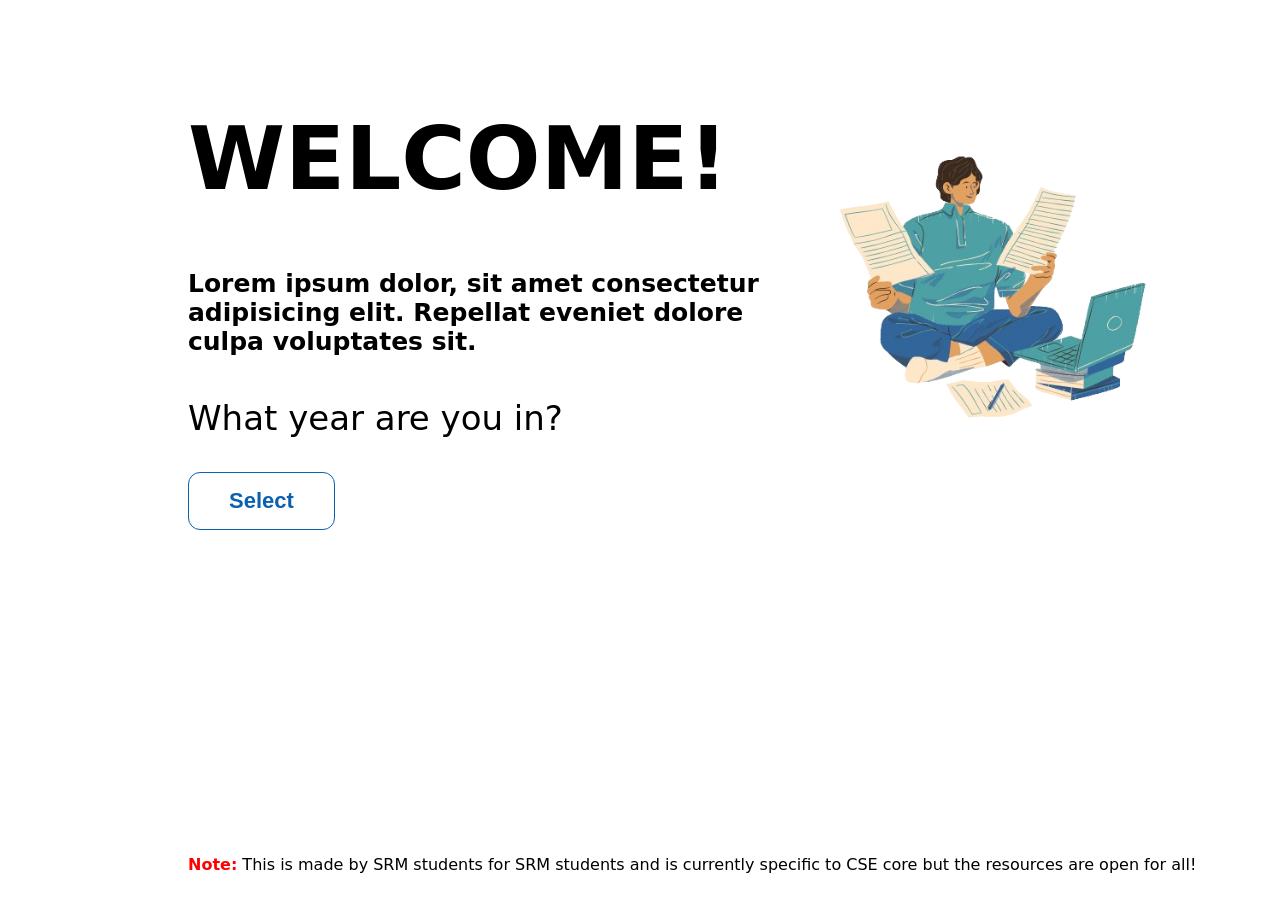
<file: index.html>
<!DOCTYPE html>
<html lang="en">
<head>
    <meta charset="UTF-8">
    <meta name="viewport" content="width=device-width, initial-scale=1.0">
    <title>Document</title>
    <link rel="stylesheet" href="style.css">
</head>
<body>
    <div class="start">
        <div class="start-left">
            <h1 style="font-size: 88px;">WELCOME!</h1>
            <h5 style="font-size: 25px;">Lorem ipsum dolor, sit amet consectetur adipisicing elit. Repellat eveniet dolore culpa voluptates sit.</h4>
            <p style="font-size: 34px;">What year are you in?</p>
            <div class="drop">
                <button class="yr-select">Select</button>
                <div class="years">
                  <a href="#">1st Year</a>
                  <a href="#">2nd Year</a>
                  <a href="#">3rd Year</a>
                  <a href="#">4th Year</a>
                </div>
              </div>
              <p class="note"><span style="color: red;"><b>Note:</b></span> This is made by SRM students for SRM students and is currently specific to CSE core but the resources are open for all!</p>
        </div>
        <div class="start-right">
            <img src="boy-studying.png" alt="">
        </div>
    </div>
    <script src="app.js"></script>
</body>
</html>
</file>
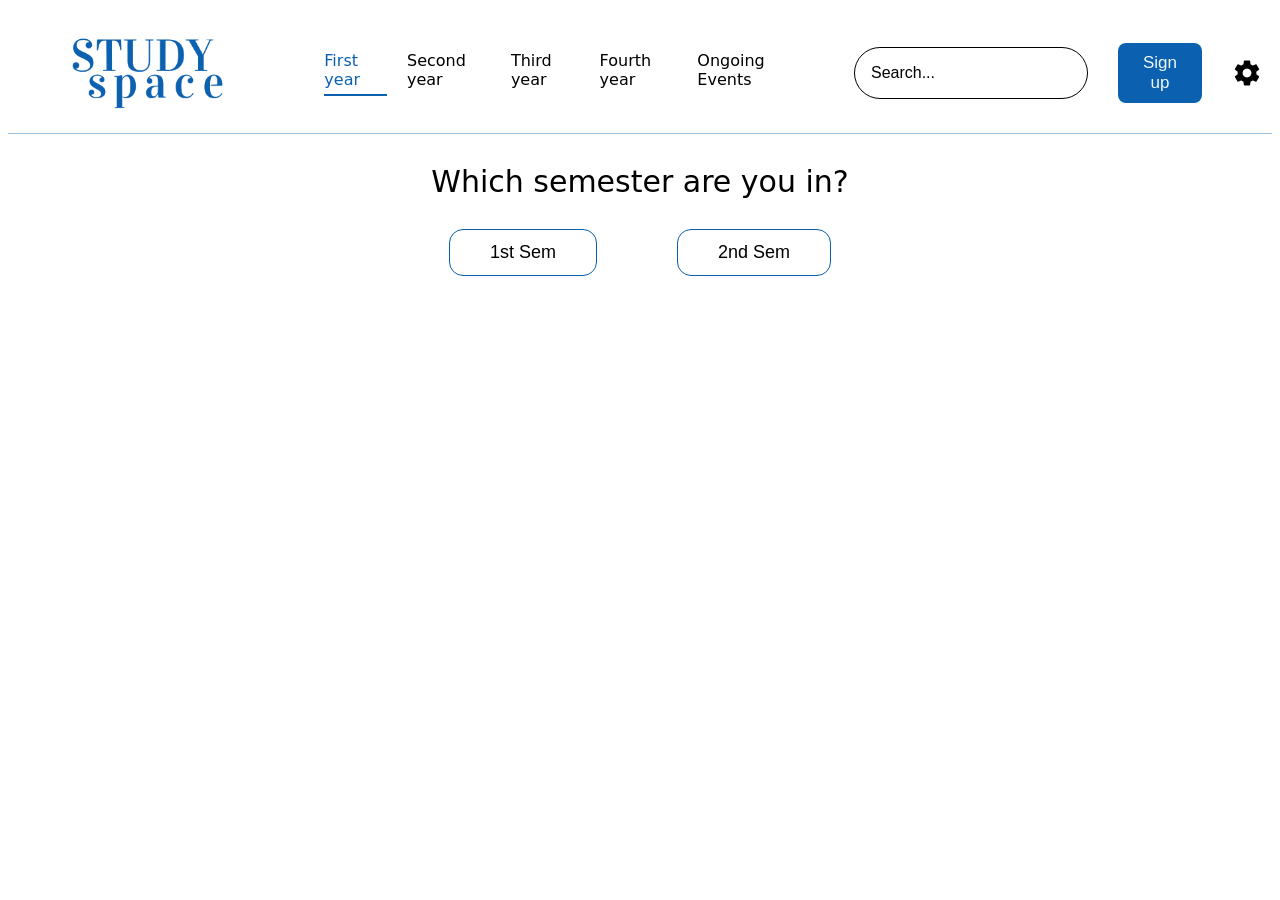
<file: 1st-yr.html>
<!DOCTYPE html>
<html lang="en">
<head>
    <meta charset="UTF-8">
    <meta name="viewport" content="width=device-width, initial-scale=1.0">
    <title>Document</title>
    <link rel="stylesheet" href="style.css">
    <link href="https://fonts.googleapis.com/icon?family=Material+Icons" rel="stylesheet">
    <style>
        #sem1-content, #sem2-content {
          display: none;
        }
      </style>
</head>
<body>
    <header>
        <div class="left">
            <img src="studyspace.png" alt="">
            <div class="nav">
                <a class="active" href="1st-yr.html">First year</a>
                <a href="2nd-yr.html">Second year</a>
                <a href="3rd-yr.html">Third year</a>
                <a href="4th-yr.html">Fourth year</a>
                <a href="">Ongoing Events</a>
            </div>
        </div>
        <div class="icons">
            <input type="search" placeholder="Search..." name="" id="">
            <button class="sign-in">Sign up</button>
            <i class="material-icons" style="font-size: 30px; color: black;">settings</i>
        </div>
    </header>
    
    <div style="text-align: center; margin: 30px auto;" id="vanish">
        <p style="font-size: 30px;">Which semester are you in?</p>
        <div class="sem-choice">
            <button id="sem1-btn">1st Sem</button>
            <button id="sem2-btn">2nd Sem</button>
        </div>
    </div>
    <div id="sem1-content">
        <p style="font-size: 24px; text-align: center; margin-top: 40px;">You can find the syllabus, notes and youtube playlists required for your 1st semester here!</p>
    <div class="subjects">
        <div class="sub" onclick="redirect()">
            <img src="math.png" alt="">
                <p>Calculus and Linear Algebra</p>
        </div>
        <div class="sub">
            <img src="pps.png" alt="">
                <p>Programming for Problem Solving</p>
        </div>
        <div class="sub">
            <img src="chem.png" alt="">
                <p>Chemistry</p>
        </div>
        <div class="sub">
            <img src="bio.png" alt="">
                <p>Introduction to Computational Biology</p>
        </div>
        <div class="sub">
            <img src="poe.png" alt="">
                <p>Philosophy of Engineering</p>
        </div>
        <div class="sub">
            <img src="mech.png" alt="">
                <p>Basic Civil and Mechanical Workshop</p>
        </div>
        <div class="sub">
            <img src="chinese.png" alt="">
                <p>Chinese</p>
        </div>
        <div class="sub">
            <img src="french.png" alt="">
                <p>French</p>
        </div>
        <div class="sub">
            <img src="german.png" alt="">
                <p>German</p>
        </div>
        <div class="sub">
            <img src="japanese.png" alt="">
                <p>Japanese</p>
        </div>
        <div class="sub">
            <img src="spanish.png" alt="">
                <p>Spanish</p>
        </div>
        <div class="sub">
            <img src="korean.png" alt="">
                <p>Korean</p>
        </div>
    </div>
    </div>
    <div id="sem2-content">
        <p style="font-size: 26px; text-align: center; margin-top: 40px;">You can find the syllabus, notes and youtube playlists required for your 2nd semester here!</p>
    <div class="subjects">
        <div class="sub" onclick="redirect()">
            <img src="math2.png" alt="">
                <p>Advanced Calculus and Complex Analysis</p>
        </div>
        <div class="sub">
            <img src="oodp.png" alt="">
                <p>Object Oriented Design Programming</p>
        </div>
        <div class="sub">
            <img src="phy.png" alt="">
                <p>Semiconductor Physics and Computational Methods</p>
        </div>
        <div class="sub">
            <img src="eee.png" alt="">
                <p>Electrical and Electronics Engineering</p>
        </div>
        <div class="sub">
            <img src="eng.png" alt="">
                <p>Communicative English</p>
        </div>
        <div class="sub">
            <img src="egd.png" alt="">
                <p>Engineering Graphics and Design</p>
        </div>
    </div>
    </div>

<script src="app.js"></script>    
</body>
</html>
</file>
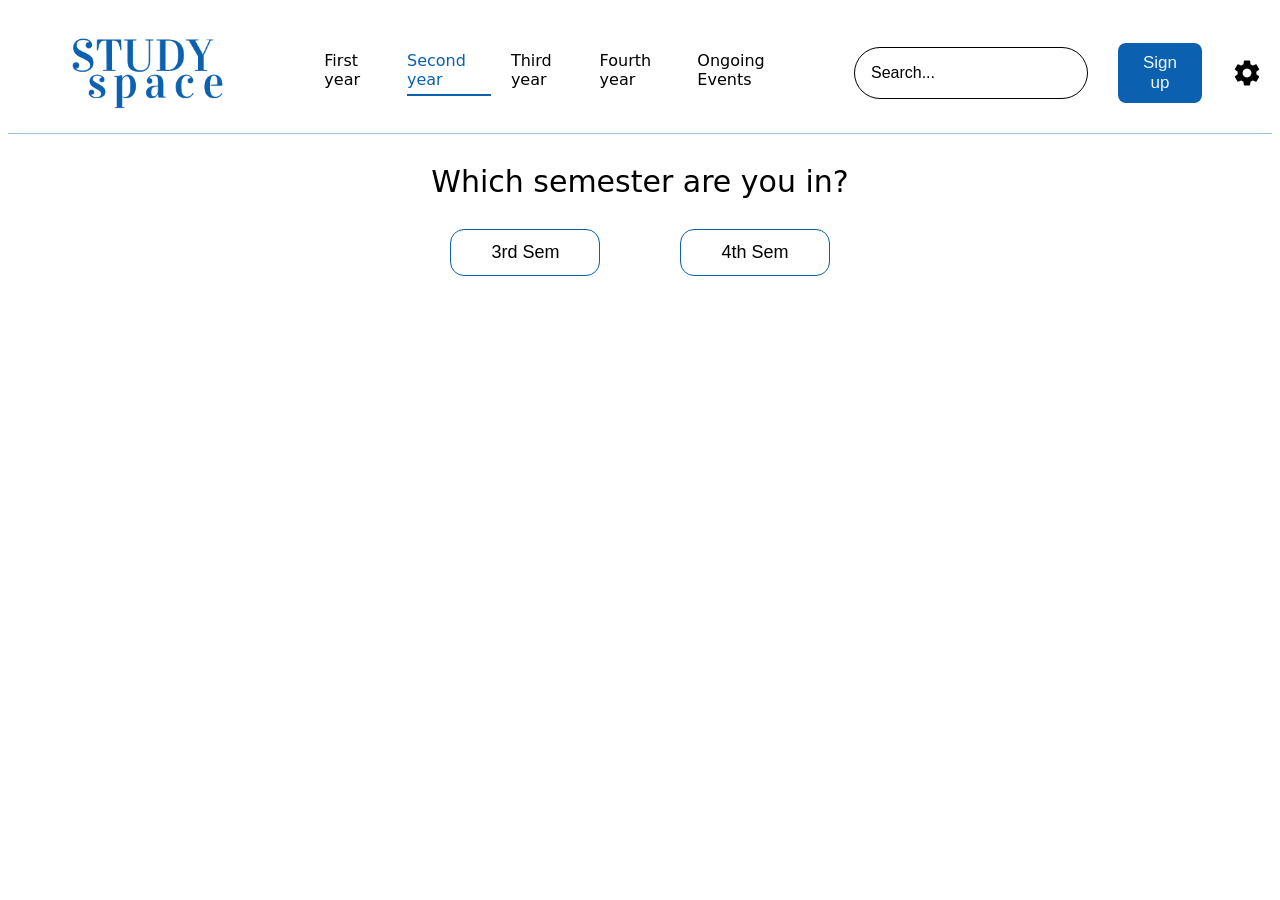
<file: 2nd-yr.html>
<!DOCTYPE html>
<html lang="en">
<head>
    <meta charset="UTF-8">
    <meta name="viewport" content="width=device-width, initial-scale=1.0">
    <title>Document</title>
    <link rel="stylesheet" href="style.css">
    <link href="https://fonts.googleapis.com/icon?family=Material+Icons" rel="stylesheet">
    <style>
        #sem1-content, #sem2-content {
          display: none;
        }
      </style>
</head>
<body>
    <header>
        <div class="left">
            <img src="studyspace.png" alt="">
            <div class="nav">
                <a href="1st-yr.html">First year</a>
                <a class="active" href="2nd-yr.html">Second year</a>
                <a href="3rd-yr.html">Third year</a>
                <a href="4th-yr.html">Fourth year</a>
                <a href="">Ongoing Events</a>
            </div>
        </div>
        <div class="icons">
            <input type="search" placeholder="Search..." name="" id="">
            <button class="sign-in">Sign up</button>
            <i class="material-icons" style="font-size: 30px; color: black;">settings</i>
        </div>
    </header>

    <div style="text-align: center; margin: 30px auto;" id="vanish">
        <p style="font-size: 30px;">Which semester are you in?</p>
        <div class="sem-choice">
            <button id="sem1-btn">3rd Sem</button>
            <button id="sem2-btn">4th Sem</button>
        </div>
    </div>
    <div id="sem1-content">
        <p style="font-size: 24px; text-align: center; margin-top: 40px;">You can find the syllabus, notes and youtube playlists required for your 3rd semester here!</p>
    <div class="subjects">
        <div class="sub" onclick="redirect()">
            <img src="math2.png" alt="">
                <p>Transforms and Boundary Value Problems</p>
        </div>
        <div class="sub">
            <img src="pps.png" alt="">
                <p>Data Structures and Algorithms</p>
        </div>
        <div class="sub">
            <img src="coa.png" alt="">
                <p>Computer Organization and Architecture</p>
        </div>
        <div class="sub">
            <img src="os.png" alt="">
                <p>Operating Systems</p>
        </div>
        <div class="sub">
            <img src="app.png" alt="">
                <p>Advanced Programming Practices</p>
        </div>
        <div class="sub">
            <img src="dtm.png" alt="">
                <p>Design Thinking and Methodology</p>
        </div>
    </div>
    </div>
    <div id="sem2-content">
        <p style="font-size: 24px; text-align: center; margin-top: 40px;">You can find the syllabus, notes and youtube playlists required for your 2nd semester here!</p>
    <div class="subjects">
        <div class="sub" onclick="redirect()">
            <img src="pqt.png" alt="">
                <p>Probability and Queueing Theory</p>
        </div>
        <div class="sub">
            <img src="oodp.png" alt="">
                <p>Design and Analysis of Algorithms</p>
        </div>
        <div class="sub">
            <img src="ai.png" alt="">
                <p>Artificial Intelligence</p>
        </div>
        <div class="sub">
            <img src="dbms.png" alt="">
                <p>Database Management Systems</p>
        </div>
        <div class="sub">
            <img src="se.png" alt="">
                <p>Social Engineering</p>
        </div>
        <div class="sub">
            <img src="electives.png" alt="">
                <p>Electives</p>
        </div>
    </div>
    </div>
    <script src="app.js"></script>
</body>
</html>
</file>
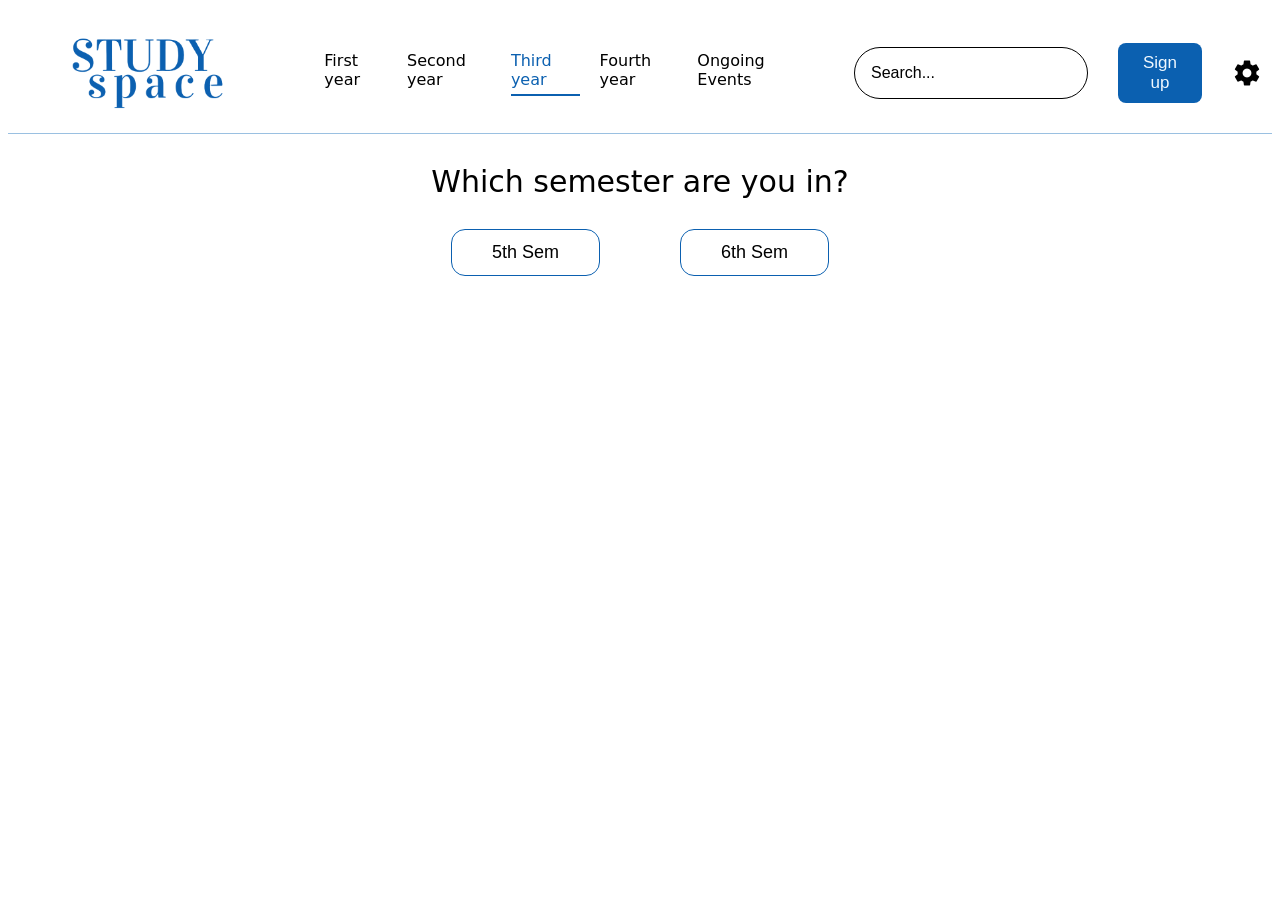
<file: 3rd-yr.html>
<!DOCTYPE html>
<html lang="en">
<head>
    <meta charset="UTF-8">
    <meta name="viewport" content="width=device-width, initial-scale=1.0">
    <title>Document</title>
    <link rel="stylesheet" href="style.css">
    <link href="https://fonts.googleapis.com/icon?family=Material+Icons" rel="stylesheet">
    <style>
        #sem1-content, #sem2-content {
          display: none;
        }
      </style>
</head>
<body>
    <header>
        <div class="left">
            <img src="studyspace.png" alt="">
            <div class="nav">
                <a href="1st-yr.html">First year</a>
                <a href="2nd-yr.html">Second year</a>
                <a class="active" href="3rd-yr.html">Third year</a>
                <a href="4th-yr.html">Fourth year</a>
                <a href="">Ongoing Events</a>
            </div>
        </div>
        <div class="icons">
            <input type="search" placeholder="Search..." name="" id="">
            <button class="sign-in">Sign up</button>
            <i class="material-icons" style="font-size: 30px; color: black;">settings</i>
        </div>
    </header>

    <div style="text-align: center; margin: 30px auto;" id="vanish">
        <p style="font-size: 30px;">Which semester are you in?</p>
        <div class="sem-choice">
            <button id="sem1-btn">5th Sem</button>
            <button id="sem2-btn">6th Sem</button>
        </div>
    </div>
    <div id="sem1-content">
        <p style="font-size: 24px; text-align: center; margin-top: 40px;">You can find the syllabus, notes and youtube playlists required for your 3rd semester here!</p>
    <div class="subjects">
        <div class="sub" onclick="redirect()">
            <img src="math2.png" alt="">
                <p>Discrete Mathematics</p>
        </div>
        <div class="sub">
            <img src="pps.png" alt="">
                <p>Formal Language and Automata</p>
        </div>
        <div class="sub">
            <img src="coa.png" alt="">
                <p>Computer Networks</p>
        </div>
        <div class="sub">
            <img src="os.png" alt="">
                <p>Machine Learning</p>
        </div>
        <div class="sub">
            <img src="app.png" alt="">
                <p>Professional Electives</p>
        </div>
        <div class="sub">
            <img src="dtm.png" alt="">
                <p>Open Electives</p>
        </div>
    </div>
    </div>
    <div id="sem2-content">
        <p style="font-size: 24px; text-align: center; margin-top: 40px;">You can find the syllabus, notes and youtube playlists required for your 2nd semester here!</p>
    <div class="subjects">
        <div class="sub" onclick="redirect()">
            <img src="pqt.png" alt="">
                <p>Data Science</p>
        </div>
        <div class="sub">
            <img src="oodp.png" alt="">
                <p>Software Engineering and Project Management</p>
        </div>
        <div class="sub">
            <img src="ai.png" alt="">
                <p>Compiler Design</p>
        </div>
        <div class="sub">
            <img src="dbms.png" alt="">
                <p>Professional Electives</p>
        </div>
        <div class="sub">
            <img src="se.png" alt="">
                <p>Open Electives</p>
        </div>
    </div>
    </div>
    <script src="app.js"></script>
</body>
</html>
</file>
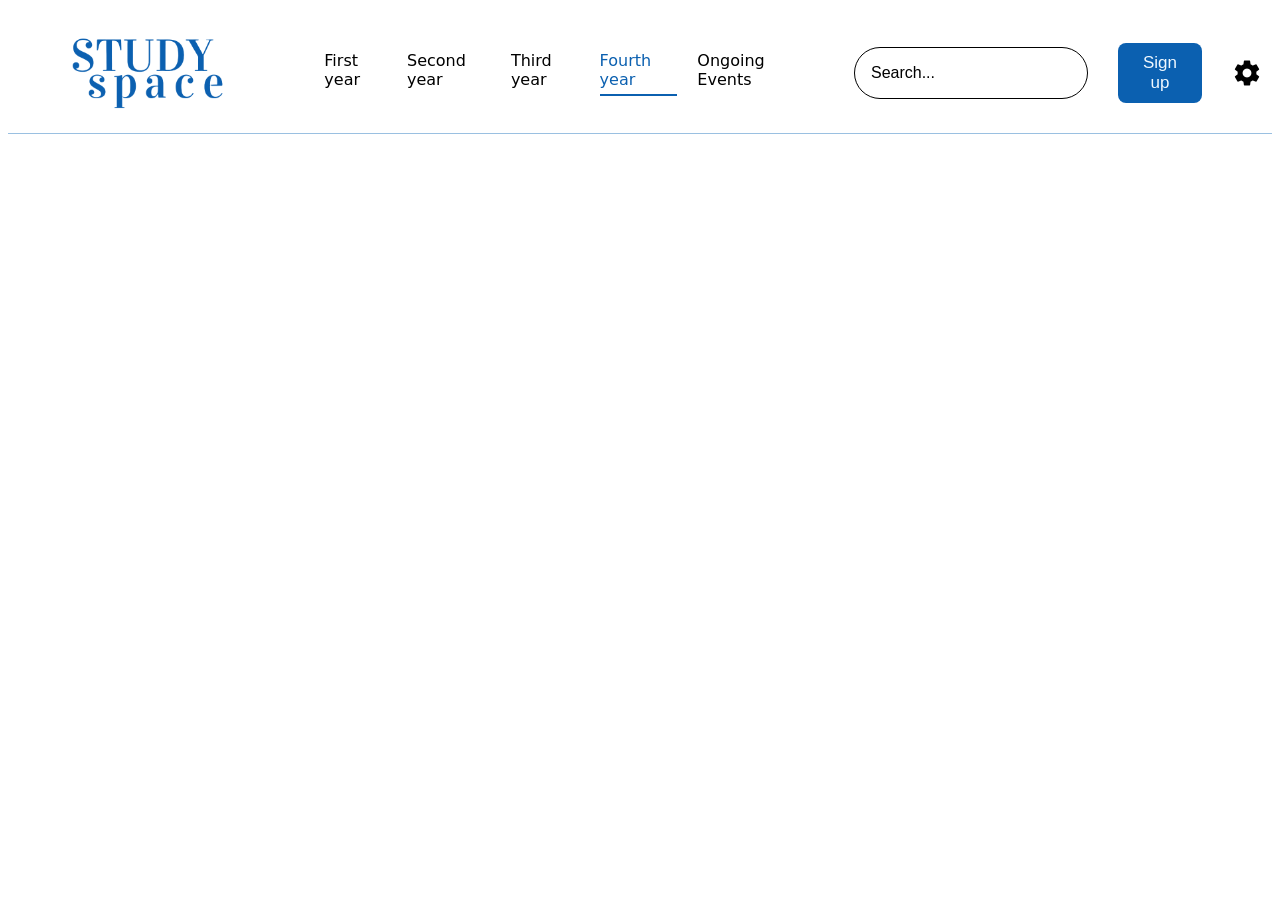
<file: 4th-yr.html>
<!DOCTYPE html>
<html lang="en">
<head>
    <meta charset="UTF-8">
    <meta name="viewport" content="width=device-width, initial-scale=1.0">
    <title>Document</title>
    <link rel="stylesheet" href="style.css">
    <link href="https://fonts.googleapis.com/icon?family=Material+Icons" rel="stylesheet">
</head>
<body>
    <header>
        <div class="left">
            <img src="studyspace.png" alt="">
            <div class="nav">
                <a href="1st-yr.html">First year</a>
                <a href="2nd-yr.html">Second year</a>
                <a href="3rd-yr.html">Third year</a>
                <a class="active" href="4th-yr.html">Fourth year</a>
                <a href="">Ongoing Events</a>
            </div>
        </div>
        <div class="icons">
            <input type="search" placeholder="Search..." name="" id="">
            <button class="sign-in">Sign up</button>
            <i class="material-icons" style="font-size: 30px; color: black;">settings</i>
        </div>
    </header>
</body>
</html>
</file>
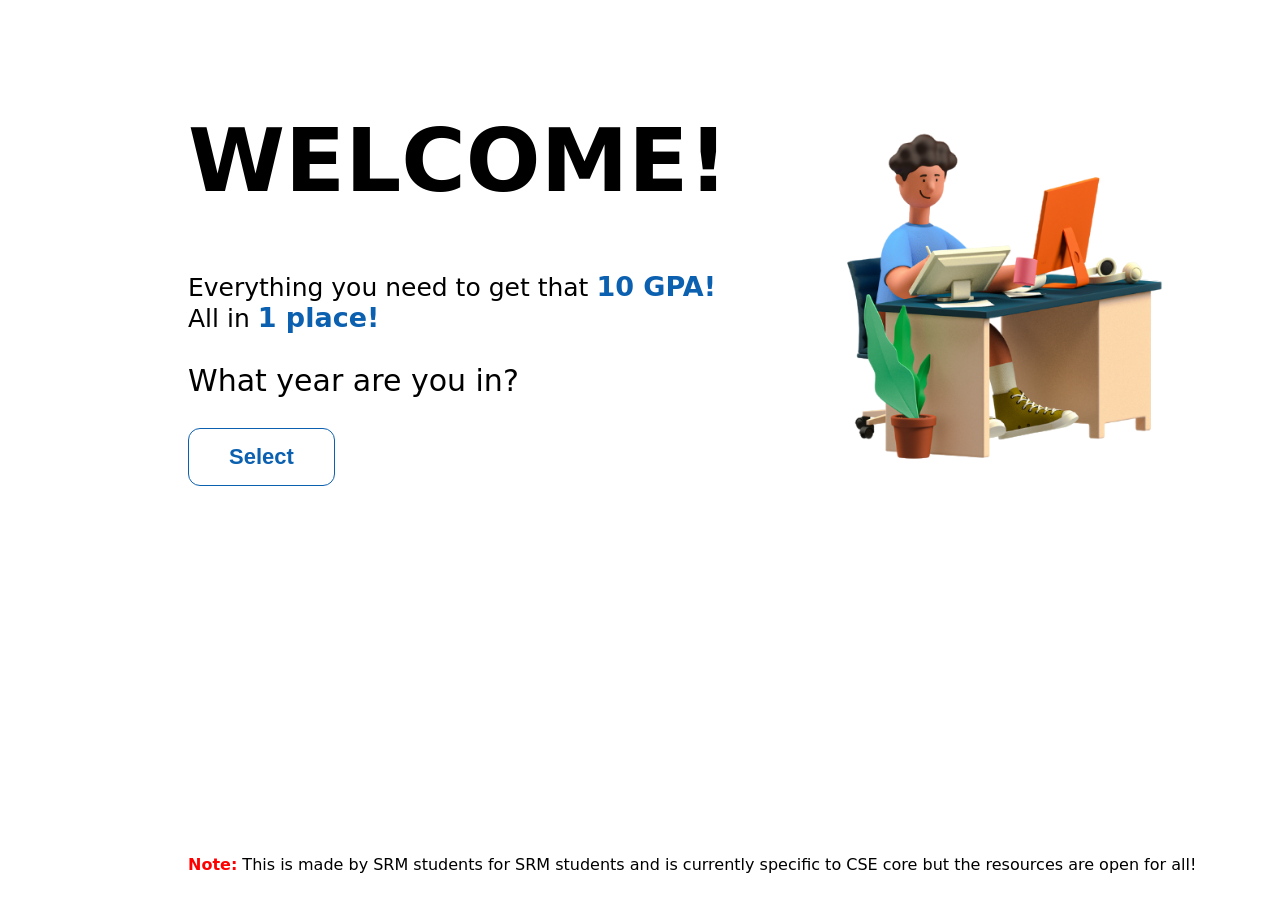
<file: starting-pg.html>
<!DOCTYPE html>
<html lang="en">
<head>
    <meta charset="UTF-8">
    <meta name="viewport" content="width=device-width, initial-scale=1.0">
    <title>Document</title>
    <link rel="stylesheet" href="style.css">
</head>
<body>
    <div class="start">
        <div class="start-left">
            <h1 style="font-size: 88px;">WELCOME!</h1>
            <p style="font-size: 25px;">Everything you need to get that <b style="font-size: 27px; color: #0B60B0;">10 GPA!</b><br>All in <b style="font-size: 27px; color: #0B60B0;">1 place!</b></p>
            <p style="font-size: 30px;">What year are you in?</p>
            <div class="drop">
                <button class="yr-select">Select</button>
                <div class="years">
                  <a href="1st-yr.html">1st Year</a>
                  <a href="2nd-yr.html">2nd Year</a>
                  <a href="3rd-yr.html">3rd Year</a>
                  <a href="4th-yr.html">4th Year</a>
                </div>
              </div>
              <p class="note"><span style="color: red;"><b>Note:</b></span> This is made by SRM students for SRM students and is currently specific to CSE core but the resources are open for all!</p>
        </div>
        <div class="start-right">
            <img src="Copy of STUDY-Photoroom.png-Photoroom.png" alt="">
        </div>
    </div>
    <script src="app.js"></script>
</body>
</html>
</file>
<file: style.css>
body {
    font-family: system-ui, -apple-system, BlinkMacSystemFont, 'Segoe UI', Roboto, Oxygen, Ubuntu, Cantarell, 'Open Sans', 'Helvetica Neue', sans-serif;
    background-color: white;
}
.start {
    display: flex;
    margin-left: 80px;
    margin-right: 70px;
}
.start-left {
    padding-left: 100px;
    margin-top: 40px;
    width: 60%;
    float: left;
    align-items: center;
    align-content: center;
}
.start-right {
    width: 40%;
    float: right;
    margin-top: 70px;
}
.note {
    position: absolute;
    bottom: 10px;
}
.start-right img {
    width: 100%;
}
.drop {
    position: relative;
    display: inline-block;
}
.yr-select {
    border: 1px solid #0B60B0;
    background-color: white;
    padding: 15px 40px 15px 40px;
    font-weight: 600;
    font-size: 22px;
    color: #0B60B0;
    border-radius: 12px;
}
.years {
    display: none;
    position: absolute;
    background-color: white;
    min-width: 160px;
    box-shadow: 0px 8px 16px 0px rgba(0,0,0,0.2);
    z-index: 1;
    
}
.years a {
    color: #0B60B0;
    padding: 12px 16px;
    text-decoration: none;
    display: block;
    background-color: white;
    font-weight: 600;
}
.years a:hover {
    background-color: lightgrey;
}
.drop:hover .years {
    display: block;
}
header {
    display: flex;
    height: 120px;
    align-items: center;
    align-content: center;
    padding: 5px 10px 0px 40px;
    border-bottom: 1px solid rgb(154, 192, 225);
}
.left {
    display: flex;
    align-items: center;
}
header img {
    width: 22%;
    margin-right: 20px;
    margin-left: 20px;
}
.nav {
    display: flex;
    gap: 20px;
    margin-left: 70px;
}
.nav a {
    display: block;
    text-decoration: none;
    color: black;
    font-size: 16px;
    padding-bottom: 5px;
}
.nav a:hover {
    border-bottom: 2px solid #0B60B0;
    color: #0B60B0;
}
.nav a.active {
    border-bottom: 2px solid #0B60B0;
    color: #0B60B0;
    font-weight: 500;
}
.icons {
    display: flex;
    gap: 20px;
    width: 45%;
    align-items: center;
    margin-left: 50px;
}
.icons input {
    padding: 16px;
    border-radius: 30px;
    border: 1px solid black;
    font-size: 16px;
    background-color: white;
}
.icons input:focus {
    outline: none;
    border-color: #0B60B0;
    box-shadow: 0 0 5px 1px #80B3FF;
   }
.icons input::placeholder {
    color: black;
}
.sign-in {
    padding: 10px 25px 10px 25px;
    border-radius: 8px;
    background-color: #0B60B0;
    color: aliceblue;
    border: none;
    font-size: 17px;
    margin: 10px;
}
.titles {
    display: flex;
    align-items: center;
}
.titles p {
    font-size: 18px;
    font-weight: 500;
    padding-left: 20px;
}
.sub-category {
    text-align: center;
    display: flex;
    gap: 60px;
}
.sub-category p {
    font-size: 14px;
    margin-top: -5px;
}
.sub-btn {
    background: none;
    border: none;
}
.sem-choice {
    display: flex;
    justify-content: center;
    gap: 80px;
}
.sem-choice button {
    font-size: 18px;
    border: 1px solid #0B60B0;
    padding: 12px 40px 12px 40px;
    border-radius: 14px;
    background-color: white;
}
.sem-choice button:hover {
    background-color: #0B60B0;
    color: white;
}
.subjects {
    margin-top: 40px;
    display: flex;
    flex-wrap: wrap;
    justify-content: space-around;
    gap: 30px;
}
.sub {
    display: flex;
    align-items: center;
    gap: 15px;
    width: 350px;
    border-radius: 12px;
    padding: 20px 20px 20px 20px;
    cursor: pointer;
    background-color: #EEF5FF;
}
.sub img {
    width: 25%;
}
.sub:hover {
    box-shadow: 0 4px 6px -1px #80B3FF,0 2px 4px -2px #80B3FF;
}
</file>
